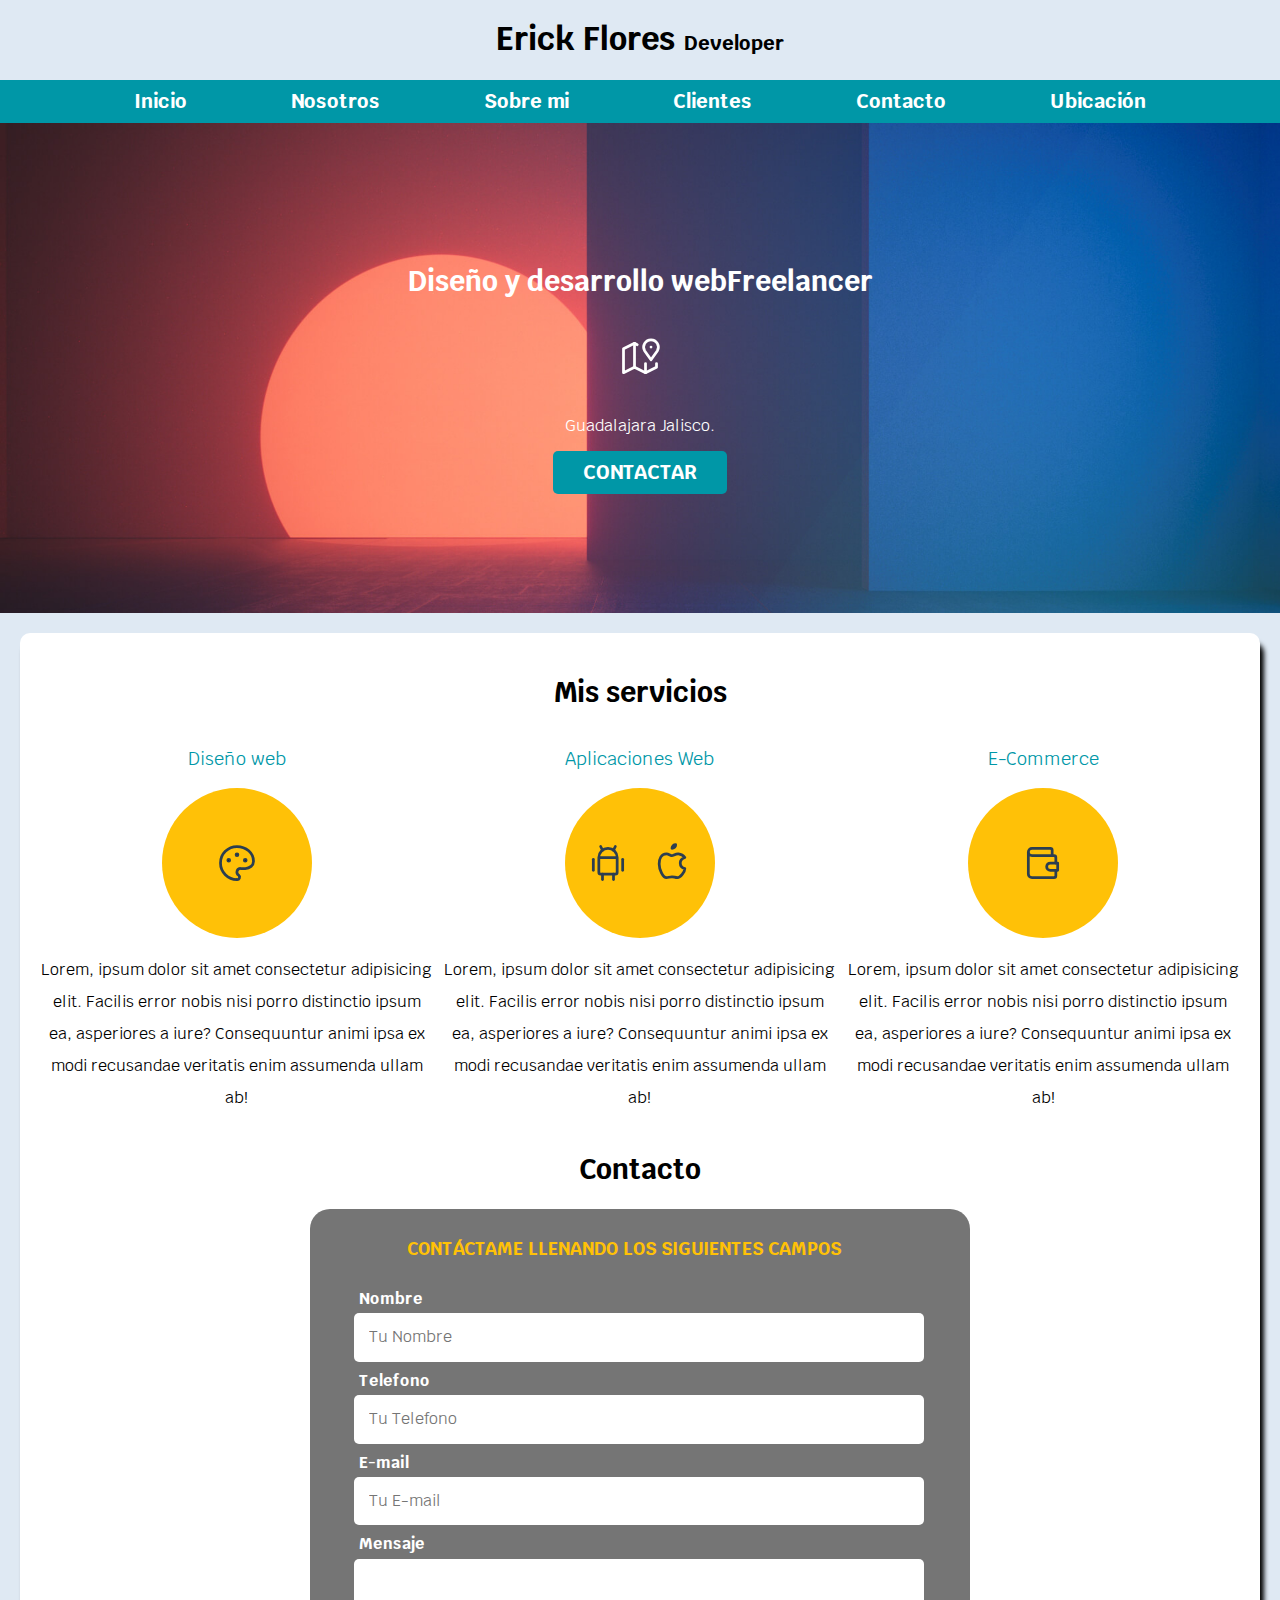
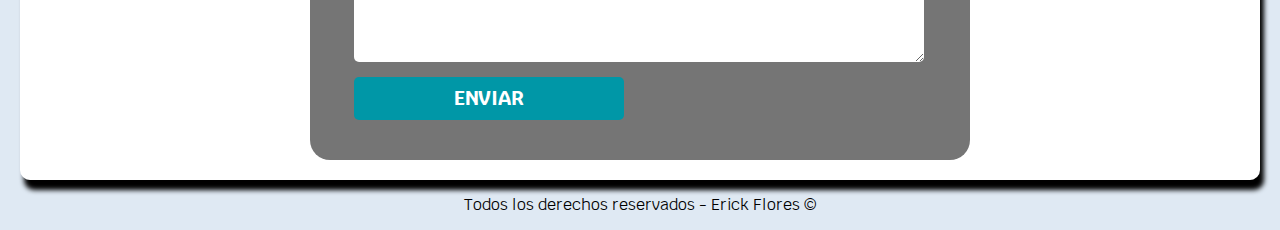
<file: index.html>
<!DOCTYPE html>
<html lang="es">
<head>
    <meta charset="UTF-8">
    <meta http-equiv="X-UA-Compatible" content="IE=edge">
    <meta name="viewport" content="width=device-width, initial-scale=1.0">
    
    <title>Freelancer Erick Flores</title>
    
    <link rel="stylesheet" href="css/style.css" as="text/css">
    <link rel="stylesheet" href="css/normalize.css" as="text/css">

    <link rel="preload" href="css/normalize.css" as="text/css">

    <link rel="preconnect" href="https://fonts.googleapis.com">
    <link rel="preconnect" href="https://fonts.gstatic.com" crossorigin>

    <link href="https://fonts.googleapis.com/css2?family=Krub:wght@400;600&display=swap" rel="stylesheet">
</head>

<body>
    <header>
        <h1 class="titulo">Erick Flores <span>Developer</span></h1>
    </header>
    
    <div class="nav-bg">
        <nav class="navegacion-principal contenedor">
            <a href="index.html">Inicio</a>
            <a href="nosotros.html">Nosotros</a>
            <a href="sobremi.html">Sobre mi</a>
            <a href="clientes.html">Clientes</a>
            <a href="contacto.html">Contacto</a>
            <a href="ubicacion.html">Ubicación</a>
        </nav>
    </div>

    <section class="free">
        <div class="contenido-free">
            <h2>Diseño y desarrollo web<span>Freelancer</span></h2>
            <p>
                <svg xmlns="http://www.w3.org/2000/svg" class="icon icon-tabler icon-tabler-map-2" width="44" height="44" viewBox="0 0 24 24" stroke-width="1.5" stroke="#FFFF" fill="none" stroke-linecap="round" stroke-linejoin="round">
                <path stroke="none" d="M0 0h24v24H0z" fill="none"/>
                <line x1="18" y1="6" x2="18" y2="6.01" />
                <path d="M18 13l-3.5 -5a4 4 0 1 1 7 0l-3.5 5" />
                <polyline points="10.5 4.75 9 4 3 7 3 20 9 17 15 20 21 17 21 15" />
                <line x1="9" y1="4" x2="9" y2="17" />
                <line x1="15" y1="15" x2="15" y2="20" />
              </svg>
            </p>
            <p class="gdl">Guadalajara Jalisco.</p>
            <a class="boton_c" href="contacto.html">Contactar</a>
            
        </div>
    </section>

    <main class="contenedor sombra">
        <h2>Mis servicios</h2>

        <div class="servicios">
            <section class="servicio">
                <h3>Diseño web</h3>
                <div class="iconos">
                    <svg xmlns="http://www.w3.org/2000/svg" class="icon icon-tabler icon-tabler-palette" width="44" height="44" viewBox="0 0 24 24" stroke-width="1.5" stroke="#2c3e50" fill="none" stroke-linecap="round" stroke-linejoin="round">
                    <path stroke="none" d="M0 0h24v24H0z" fill="none"/>
                    <path d="M12 21a9 9 0 1 1 0 -18a9 8 0 0 1 9 8a4.5 4 0 0 1 -4.5 4h-2.5a2 2 0 0 0 -1 3.75a1.3 1.3 0 0 1 -1 2.25" />
                    <circle cx="7.5" cy="10.5" r=".5" fill="currentColor" />
                    <circle cx="12" cy="7.5" r=".5" fill="currentColor" />
                    <circle cx="16.5" cy="10.5" r=".5" fill="currentColor" />
                  </svg>
                </div>
                <p>
                    Lorem, ipsum dolor sit amet consectetur adipisicing elit. 
                    Facilis error nobis nisi porro distinctio ipsum ea, asperiores a iure? 
                    Consequuntur animi ipsa ex modi recusandae veritatis enim assumenda ullam ab!
                </p>
            </section>

            <section class="servicio">
                <h3>Aplicaciones Web</h3>
                <div class="iconos">
                    <svg xmlns="http://www.w3.org/2000/svg" class="icon icon-tabler icon-tabler-brand-android" width="44" height="44" viewBox="0 0 24 24" stroke-width="1.5" stroke="#2c3e50" fill="none" stroke-linecap="round" stroke-linejoin="round">
                    <path stroke="none" d="M0 0h24v24H0z" fill="none"/>
                    <line x1="4" y1="10" x2="4" y2="16" />
                    <line x1="20" y1="10" x2="20" y2="16" />
                    <path d="M7 9h10v8a1 1 0 0 1 -1 1h-8a1 1 0 0 1 -1 -1v-8a5 5 0 0 1 10 0" />
                    <line x1="8" y1="3" x2="9" y2="5" />
                    <line x1="16" y1="3" x2="15" y2="5" />
                    <line x1="9" y1="18" x2="9" y2="21" />
                    <line x1="15" y1="18" x2="15" y2="21" />
                  </svg>

                  <svg xmlns="http://www.w3.org/2000/svg" class="icon icon-tabler icon-tabler-brand-apple" width="44" height="44" viewBox="0 0 24 24" stroke-width="1.5" stroke="#2c3e50" fill="none" stroke-linecap="round" stroke-linejoin="round">
                    <path stroke="none" d="M0 0h24v24H0z" fill="none"/>
                    <path d="M9 7c-3 0 -4 3 -4 5.5c0 3 2 7.5 4 7.5c1.088 -.046 1.679 -.5 3 -.5c1.312 0 1.5 .5 3 .5s4 -3 4 -5c-.028 -.01 -2.472 -.403 -2.5 -3c-.019 -2.17 2.416 -2.954 2.5 -3c-1.023 -1.492 -2.951 -1.963 -3.5 -2c-1.433 -.111 -2.83 1 -3.5 1c-.68 0 -1.9 -1 -3 -1z" />
                    <path d="M12 4a2 2 0 0 0 2 -2a2 2 0 0 0 -2 2" />
                  </svg>
                </div>
                <p>
                    Lorem, ipsum dolor sit amet consectetur adipisicing elit. 
                    Facilis error nobis nisi porro distinctio ipsum ea, asperiores a iure? 
                    Consequuntur animi ipsa ex modi recusandae veritatis enim assumenda ullam ab!
                </p>   
            </section>

            <section class="servicio">
                <h3>E-Commerce</h3>
                <div class="iconos">
                    <svg xmlns="http://www.w3.org/2000/svg" class="icon icon-tabler icon-tabler-wallet" width="44" height="44" viewBox="0 0 24 24" stroke-width="1.5" stroke="#2c3e50" fill="none" stroke-linecap="round" stroke-linejoin="round">
                        <path stroke="none" d="M0 0h24v24H0z" fill="none"/>
                        <path d="M17 8v-3a1 1 0 0 0 -1 -1h-10a2 2 0 0 0 0 4h12a1 1 0 0 1 1 1v3m0 4v3a1 1 0 0 1 -1 1h-12a2 2 0 0 1 -2 -2v-12" />
                        <path d="M20 12v4h-4a2 2 0 0 1 0 -4h4" />
                      </svg>
                </div>
                <p>
                    Lorem, ipsum dolor sit amet consectetur adipisicing elit. 
                    Facilis error nobis nisi porro distinctio ipsum ea, asperiores a iure? 
                    Consequuntur animi ipsa ex modi recusandae veritatis enim assumenda ullam ab!
                </p> 
            </section>
        </div>

        <section>

            <section>
                <h2>Contacto</h2>
                <form class="formulario">
                <fieldset>
                    <legend> Contáctame llenando los siguientes campos</legend> 
                    <div class="contenedor-campos">
                        <div class="campo">
                            <label for="">Nombre</label>
                            <input class="input-text"type="text" placeholder="Tu Nombre">
                        </div>
                        <div class="campo">
                            <label for="">Telefono</label>
                            <input class="input-text"type="tel" placeholder="Tu Telefono ">
                        </div>
                        <div class="campo">
                            <label for="">E-mail</label>
                            <input class="input-text"type="email" placeholder="Tu E-mail">
                        </div>
                        <div class="campo">
                            <label for="">Mensaje</label>
                            <textarea class="input-text" name="Mnesaje" id="" cols="" rows="4"></textarea>
                        </div>
                    </div>
                    <div class="enviar">
                        <input class="boton_c" type="submit" value="Enviar">
                    </div>
                </fieldset>
                </form>
            </section>
        </main>
    
        <footer class="pie"> 
            <p>Todos los derechos reservados - Erick Flores ©</p>
        </footer>
    </body>
    
    </html>
</file>
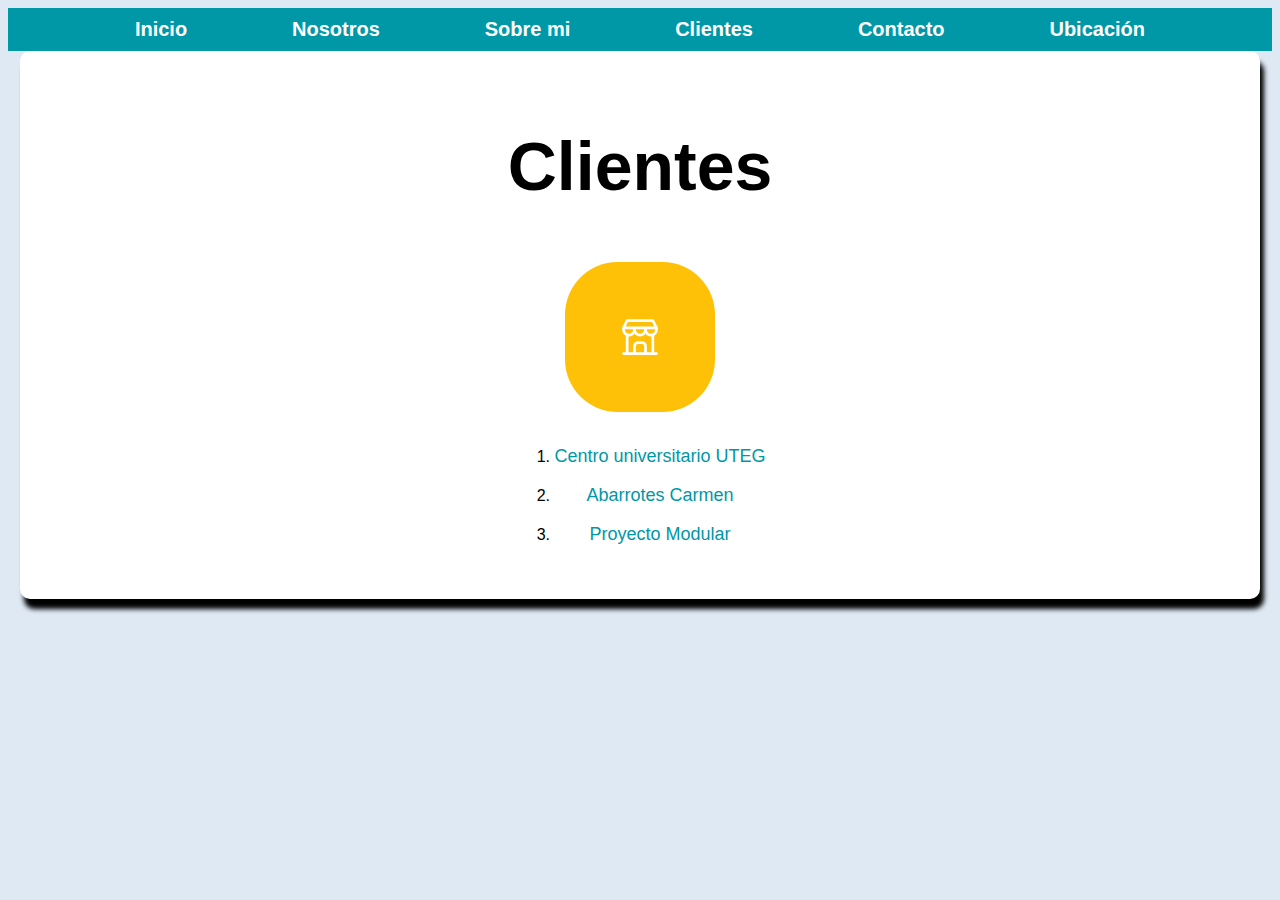
<file: clientes.html>
<!DOCTYPE html>
<html lang="en">
<head>
    <meta charset="UTF-8">
    <meta http-equiv="X-UA-Compatible" content="IE=edge">
    <meta name="viewport" content="width=device-width, initial-scale=1.0">
    
    <link rel="stylesheet" href="css/estilo.css" as="text/css">
    <title>Clientes</title>
</head>
<body>
    <div class="nav-bg">
        <nav class="navegacion-principal contenedor">
            <a href="index.html">Inicio</a>
            <a href="nosotros.html">Nosotros</a>
            <a href="sobremi.html">Sobre mi</a>
            <a href="clientes.html">Clientes</a>
            <a href="contacto.html">Contacto</a>
            <a href="ubicacion.html">Ubicación</a>
        </nav>
    </div>

    <main class="contenedor sombra">
        <h2>Clientes</h2>

        <div class="servicios_a">
            
            <section class="servicio">
                <div class="iconos">
                    <svg xmlns="http://www.w3.org/2000/svg" class="icon icon-tabler icon-tabler-building-store" width="44" height="44" viewBox="0 0 24 24" stroke-width="1.5" stroke="#ffffff" fill="none" stroke-linecap="round" stroke-linejoin="round">
                        <path stroke="none" d="M0 0h24v24H0z" fill="none"/>
                        <line x1="3" y1="21" x2="21" y2="21" />
                        <path d="M3 7v1a3 3 0 0 0 6 0v-1m0 1a3 3 0 0 0 6 0v-1m0 1a3 3 0 0 0 6 0v-1h-18l2 -4h14l2 4" />
                        <line x1="5" y1="21" x2="5" y2="10.85" />
                        <line x1="19" y1="21" x2="19" y2="10.85" />
                        <path d="M9 21v-4a2 2 0 0 1 2 -2h2a2 2 0 0 1 2 2v4" />
                      </svg>
                </div>
                <ol>
                    <li><h3>Centro universitario UTEG</h3></li>
                    <li><h3>Abarrotes Carmen</h3></li>
                    <li><h3>Proyecto Modular</h3></li>
                  </ol>   
            </section>   
        </div> 
    </main>

</body>
</html>
</file>
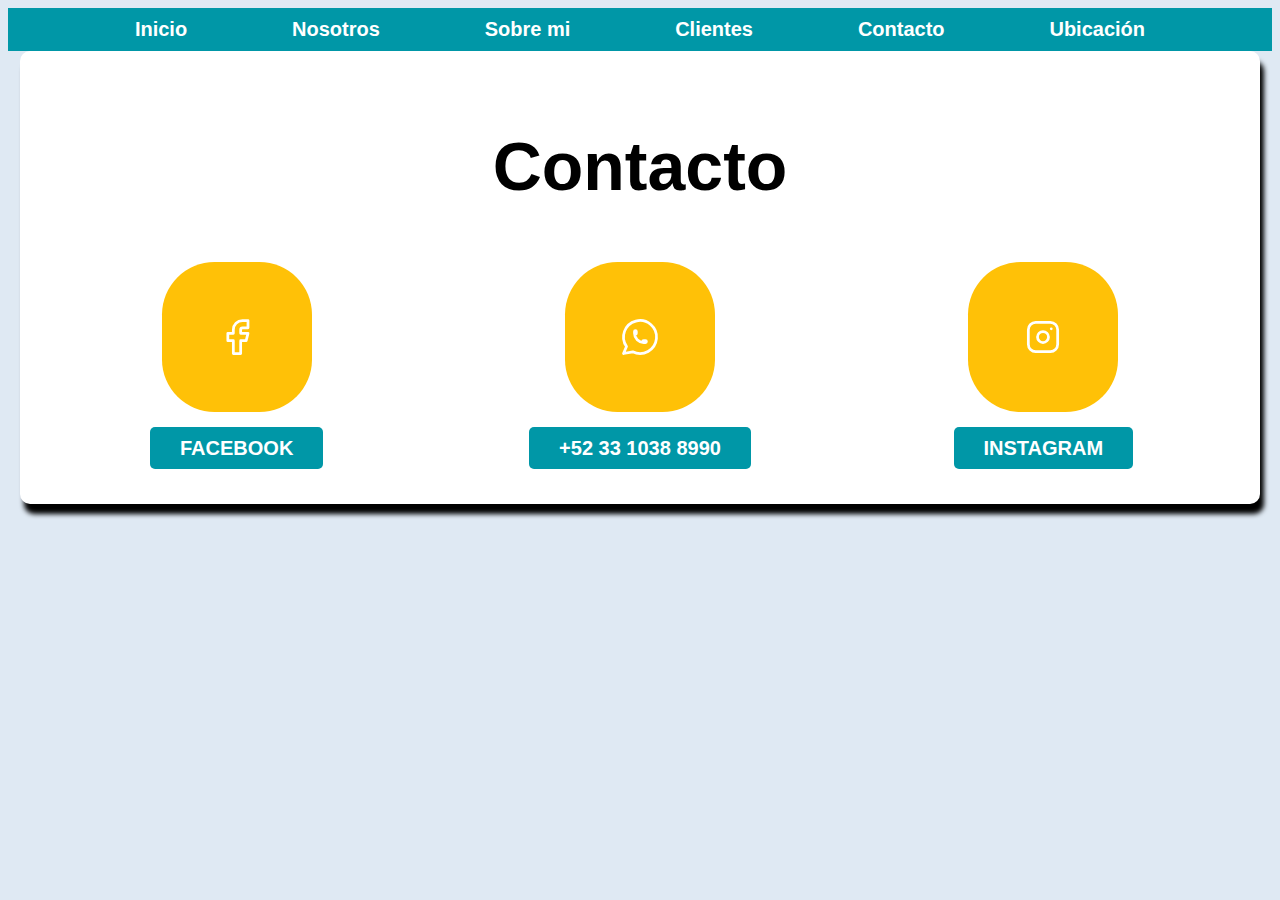
<file: contacto.html>
<!DOCTYPE html>
<html lang="en">
<head>
    <meta charset="UTF-8">
    <meta http-equiv="X-UA-Compatible" content="IE=edge">
    <meta name="viewport" content="width=device-width, initial-scale=1.0">
    <link rel="stylesheet" href="css/estilo.css" as="text/css">
    <title>Contacto</title>
</head>
<body>
    <div class="nav-bg">
        <nav class="navegacion-principal contenedor">
            <a href="index.html">Inicio</a>
            <a href="nosotros.html">Nosotros</a>
            <a href="sobremi.html">Sobre mi</a>
            <a href="clientes.html">Clientes</a>
            <a href="contacto.html">Contacto</a>
            <a href="ubicacion.html">Ubicación</a>
        </nav>
    </div>

    <main class="contenedor sombra">
        <h2>Contacto</h2>

        <div class="servicios">
            <section class="servicio">
                <div class="iconos">
                    <svg xmlns="http://www.w3.org/2000/svg" class="icon icon-tabler icon-tabler-brand-facebook" width="44" height="44" viewBox="0 0 24 24" stroke-width="1.5" stroke="#ffffff" fill="none" stroke-linecap="round" stroke-linejoin="round">
                        <path stroke="none" d="M0 0h24v24H0z" fill="none"/>
                        <path d="M7 10v4h3v7h4v-7h3l1 -4h-4v-2a1 1 0 0 1 1 -1h3v-4h-3a5 5 0 0 0 -5 5v2h-3" />
                      </svg>
                </div>
                <p>
                    <a class="boton_x" href="https://www.facebook.com/erick.flpl?mibextid=ZbWKwL">Facebook</a>
                </p>
            </section>

            <section class="servicio">
                <div class="iconos">
                    <svg xmlns="http://www.w3.org/2000/svg" class="icon icon-tabler icon-tabler-brand-whatsapp" width="44" height="44" viewBox="0 0 24 24" stroke-width="1.5" stroke="#ffffff" fill="none" stroke-linecap="round" stroke-linejoin="round">
                        <path stroke="none" d="M0 0h24v24H0z" fill="none"/>
                        <path d="M3 21l1.65 -3.8a9 9 0 1 1 3.4 2.9l-5.05 .9" />
                        <path d="M9 10a0.5 .5 0 0 0 1 0v-1a0.5 .5 0 0 0 -1 0v1a5 5 0 0 0 5 5h1a0.5 .5 0 0 0 0 -1h-1a0.5 .5 0 0 0 0 1" />
                      </svg>
                  </svg>
                </div>
                <p>
                    <a class="boton_x" href="https://wa.me/523310388990?tetx=Hola!, Te vas a contactar con Erick">+52 33 1038 8990</a>
                </p>   
            </section>

            <section class="servicio">
                <div class="iconos">
                    <svg xmlns="http://www.w3.org/2000/svg" class="icon icon-tabler icon-tabler-brand-instagram" width="44" height="44" viewBox="0 0 24 24" stroke-width="1.5" stroke="#ffffff" fill="none" stroke-linecap="round" stroke-linejoin="round">
                        <path stroke="none" d="M0 0h24v24H0z" fill="none"/>
                        <rect x="4" y="4" width="16" height="16" rx="4" />
                        <circle cx="12" cy="12" r="3" />
                        <line x1="16.5" y1="7.5" x2="16.5" y2="7.501" />
                      </svg>
                </div>
                <p>
                    <a class="boton_x" href="https://www.instagram.com/erick.fp_">Instagram</a>
                </p> 
            </section>
        </div>
    </main>

</body>
</html>
<main>
</file>
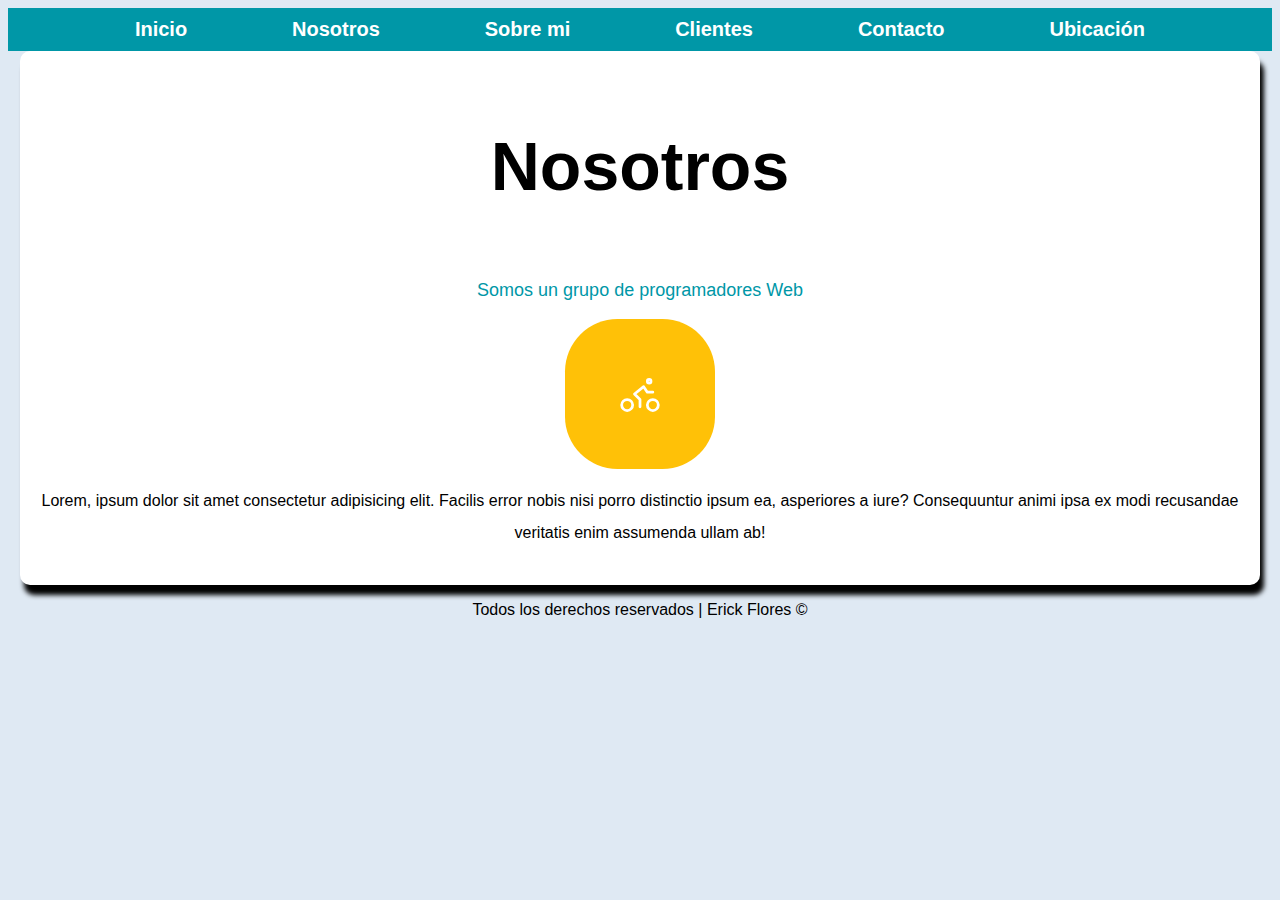
<file: nosotros.html>
<!DOCTYPE html>
<html lang="en">
<head>
    <meta charset="UTF-8">
    <meta http-equiv="X-UA-Compatible" content="IE=edge">
    <meta name="viewport" content="width=device-width, initial-scale=1.0">
    <link rel="stylesheet" href="css/estilo.css" as="text/css">
    <title>Nosotros</title>
</head>
<body>

    <div class="nav-bg">
        <nav class="navegacion-principal contenedor">
            <a href="index.html">Inicio</a>
            <a href="nosotros.html">Nosotros</a>
            <a href="sobremi.html">Sobre mi</a>
            <a href="clientes.html">Clientes</a>
            <a href="contacto.html">Contacto</a>
            <a href="ubicacion.html">Ubicación</a>
        </nav>
    </div>

    <main class="contenedor sombra">
        <h2>Nosotros</h2>

        <div class="servicios_a">
            
            <section class="servicio">
                <h3>Somos un grupo de programadores Web</h3>
                <div class="iconos">
                    <svg xmlns="http://www.w3.org/2000/svg" class="icon icon-tabler icon-tabler-bike" width="44" height="44" viewBox="0 0 24 24" stroke-width="1.5" stroke="#ffffff" fill="none" stroke-linecap="round" stroke-linejoin="round">
                        <path stroke="none" d="M0 0h24v24H0z" fill="none"/>
                        <circle cx="5" cy="18" r="3" />
                        <circle cx="19" cy="18" r="3" />
                        <polyline points="12 19 12 15 9 12 14 8 16 11 19 11" />
                        <circle cx="17" cy="5" r="1" />
                      </svg>
                </div>
                <p>
                    Lorem, ipsum dolor sit amet consectetur adipisicing elit. 
                    Facilis error nobis nisi porro distinctio ipsum ea, asperiores a iure? 
                    Consequuntur animi ipsa ex modi recusandae veritatis enim assumenda ullam ab!
                </p>   
            </section>   
        </div> 
    </main>
    
        <footer class="pie"> 
            <p>Todos los derechos reservados | Erick Flores ©</p>
        </footer>


</body>
</html>
</file>
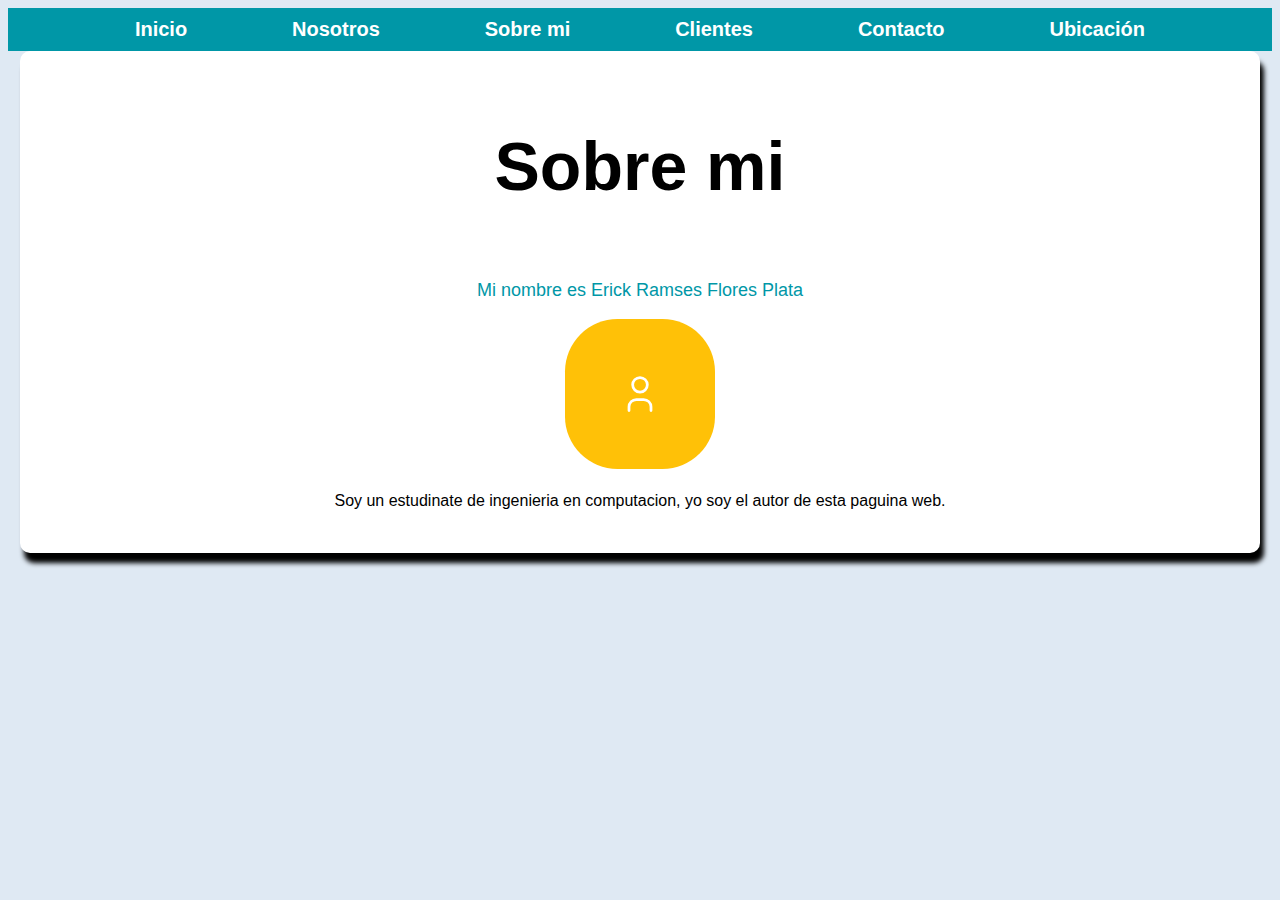
<file: sobremi.html>
<!DOCTYPE html>
<html lang="en">
<head>
    <meta charset="UTF-8">
    <meta http-equiv="X-UA-Compatible" content="IE=edge">
    <meta name="viewport" content="width=device-width, initial-scale=1.0">
    <link rel="stylesheet" href="css/estilo.css" as="text/css">
    <title>Sobre mi</title>
</head>
<body>
    <div class="nav-bg">
        <nav class="navegacion-principal contenedor">
            <a href="index.html">Inicio</a>
            <a href="nosotros.html">Nosotros</a>
            <a href="sobremi.html">Sobre mi</a>
            <a href="clientes.html">Clientes</a>
            <a href="contacto.html">Contacto</a>
            <a href="ubicacion.html">Ubicación</a>
        </nav>
    </div>

    <main class="contenedor sombra">
        <h2>Sobre mi</h2>

        <div class="servicios_a">
            
            <section class="servicio">
                <h3>Mi nombre es Erick Ramses Flores Plata</h3>
                <div class="iconos">
                    <svg xmlns="http://www.w3.org/2000/svg" class="icon icon-tabler icon-tabler-user" width="44" height="44" viewBox="0 0 24 24" stroke-width="1.5" stroke="#ffffff" fill="none" stroke-linecap="round" stroke-linejoin="round">
                        <path stroke="none" d="M0 0h24v24H0z" fill="none"/>
                        <circle cx="12" cy="7" r="4" />
                        <path d="M6 21v-2a4 4 0 0 1 4 -4h4a4 4 0 0 1 4 4v2" />
                      </svg>
                </div>
                <p>
                    Soy un estudinate de ingenieria en computacion, yo soy el autor de esta paguina web.
                </p>   
            </section>   
        </div> 
    </main>

</body>
</html>
</file>
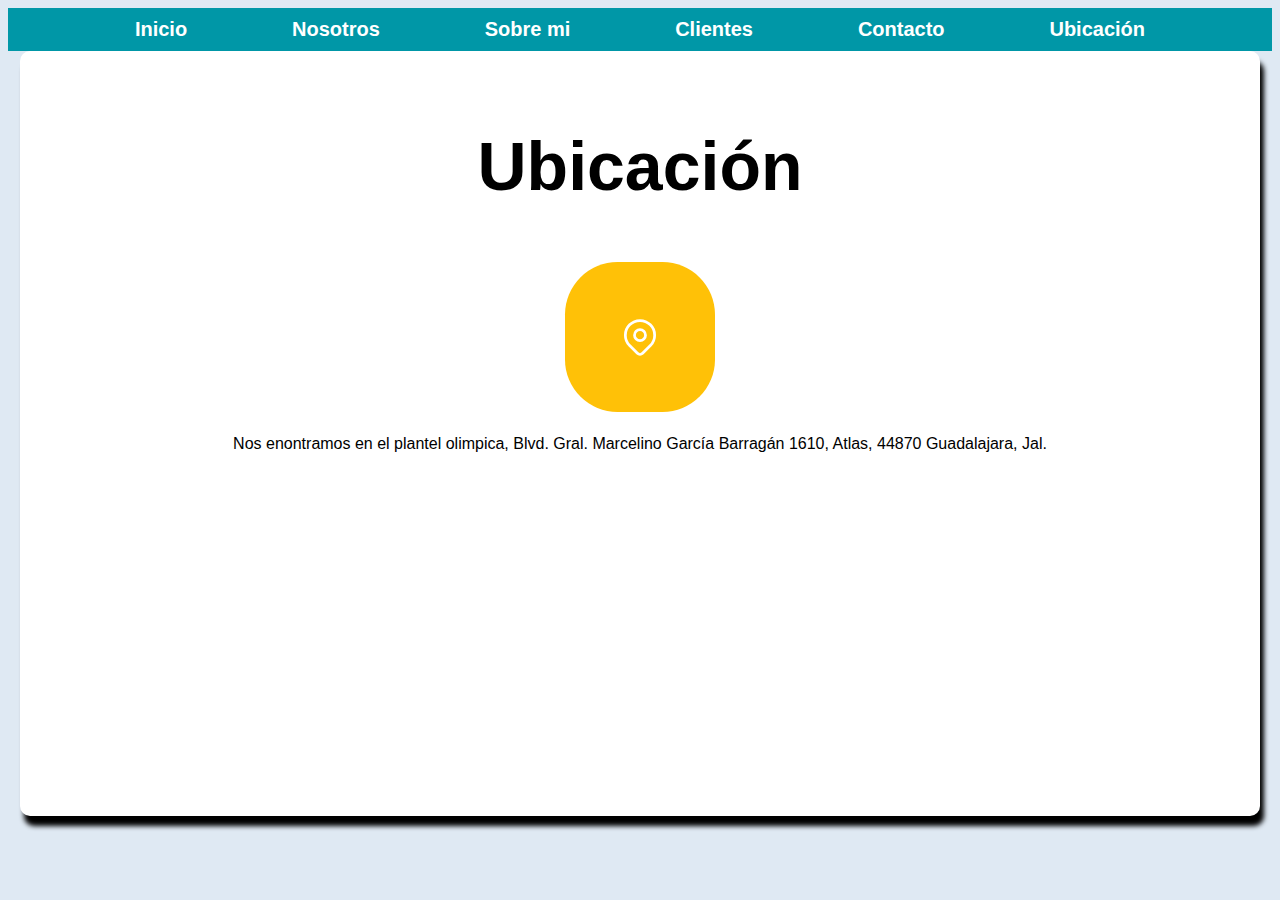
<file: ubicacion.html>
<!DOCTYPE html>
<html lang="en">
<head>
    <meta charset="UTF-8">
    <meta http-equiv="X-UA-Compatible" content="IE=edge">
    <meta name="viewport" content="width=device-width, initial-scale=1.0">
    <title>Ubicación</title>
    <link rel="stylesheet" href="css/estilo.css" as="text/css">
</head>
<body>
    <div class="nav-bg">
        <nav class="navegacion-principal contenedor">
            <a href="index.html">Inicio</a>
            <a href="nosotros.html">Nosotros</a>
            <a href="sobremi.html">Sobre mi</a>
            <a href="clientes.html">Clientes</a>
            <a href="contacto.html">Contacto</a>
            <a href="ubicacion.html">Ubicación</a>
        </nav>
    </div>

    <main class="contenedor sombra">
        <h2>Ubicación</h2>

        <div class="servicios_a">
            
            <section class="servicio">
                <div class="iconos">
                    <svg xmlns="http://www.w3.org/2000/svg" class="icon icon-tabler icon-tabler-map-pin" width="44" height="44" viewBox="0 0 24 24" stroke-width="1.5" stroke="#ffffff" fill="none" stroke-linecap="round" stroke-linejoin="round">
                        <path stroke="none" d="M0 0h24v24H0z" fill="none"/>
                        <circle cx="12" cy="11" r="3" />
                        <path d="M17.657 16.657l-4.243 4.243a2 2 0 0 1 -2.827 0l-4.244 -4.243a8 8 0 1 1 11.314 0z" />
                      </svg>
                </div>
                <p>
                    Nos enontramos en el plantel olimpica, Blvd. Gral. Marcelino García Barragán 1610, Atlas, 44870 Guadalajara, Jal.
                </p>   
            </section>   
        </div> 
        <div class="mapa">
            <iframe src="https://www.google.com/maps/embed?pb=!1m18!1m12!1m3!1d3733.417355568992!2d-103.32825168559887!3d20.652592705890328!2m3!1f0!2f0!3f0!3m2!1i1024!2i768!4f13.1!3m3!1m2!1s0x8428b23af5e4996d%3A0x5098874653d159f3!2sUTEG%20Plantel%20Ol%C3%ADmpica!5e0!3m2!1ses-419!2smx!4v1676916532904!5m2!1ses-419!2smx" width="720" height="320" style="border:0;" allowfullscreen="" loading="lazy" referrerpolicy="no-referrer-when-downgrade"></iframe>
        </div>
    </main>

</body>
</html>
</file>
<file: css/style.css>
:root{
    --blanco: #ffffff;
    --oscuro: #a79797;
    --primario: #ffc107;
    --secundario: #0097a7;
    --gris: #757575;
    --grisclaro: #dfe9f3;
}

/* Hack para convertir: 1rem = 10px */

html{
    font-size: 62.5%;
}

body{
    font-size: 16px;
    font-family: 'krub', sans-serif;
    background-image: linear-gradient(to top, var(--grisclaro) 0%, var(--grisclaro) 100%);
}

.sombra{
    -webkit-box-shadow: 4px 10px 5px 0px rgba(0,0,0,43);
    -moz-box-shadow: 4px 10px 5px 0px rgba(0,0,0,43);
    box-shadow: 4px 10px 5px 0px rgba(0,0,0,43);
    background-color: var(--blanco);
    padding: 2rem;
    border-radius: 1rem;
}

h1{
    font-size: 3.8rem;
    font-weight: bold;
}

h2{
    font-size: 2.8rem;
}

h3{
    font-size: 1.8rem;
}

h1, h2, h3{
    text-align: center;
}

.titulo span{
    font-size: 2rem;
}

.contenedor{
    width: 120rem;
    margin: 0 auto;
}

.nav-bg{
    background-color: var(--secundario);
}

.navegacion-principal{
    display: flex;
    flex-direction: column;
    align-items: center;
}

@media (min-width: 768px){
    .navegacion-principal{
        flex-direction: row;
        justify-content: space-evenly;
    }
}

.navegacion-principal a{
    color: var(--blanco);
    text-decoration: none;
    font-size: 2rem;
    font-weight: bold;
    padding: 1rem;
}

.navegacion-principal a:hover{
    background-color: var(--primario);
    color: var(--oscuro);
}

.free{
    background-image: url(../img/Fondo.png);
    background-repeat: no-repeat;
    background-size: cover;
    height: 450px;
    padding: 20px;
    position: relative;
    margin-bottom: 2rem;
}

.contenido-free{
    position: relative;
    background-color: rgb(0, 0, 0/50%);
    height: 100%;
    height: 100%;
    display: flex;
    flex-direction: column;
    align-items: center;
    justify-content: center;
}

.contenido-free h2, .contenido-free p{
    color: var(--blanco);
}

@media (min-width: 768px){
    .servicios{
        display: grid;
        grid-template-columns: repeat(3, 1fr);
        column-gap: 1rem;
    }
}

.boton_c{
    background-color: var(--secundario);
    color: var(--blanco);
    padding: 1rem 3rem;
    font-size: 2rem;
    text-decoration: none;
    text-transform: uppercase;
    font-weight: bold;
    border-radius: .5rem;
    text-align: center;
    border: none;
}

@media (min-width: 480px){
    .boton_c{
        width: auto;
    }
}

.boton_c:hover{
    cursor: pointer;
}

.servicio{
    display: flex;
    flex-direction: column;
    align-items: center;
}

.servicio h3{
    color: var(--secundario);
    font-weight: normal;
}

.servicio p{
    line-height: 2;
    text-align: center;
}

.servicio .iconos{
    height: 15rem;
    width: 15rem;
    background-color: var(--primario);
    border-radius: 50%;
    display: flex;
    justify-content: space-evenly;
    align-items: center;
}

.formulario{
    background-color: var(--gris);
    width: min(60rem, 100%); /* toma el valor mas pequeño posble ya sea 60 rem o el 100% */
    margin: 0 auto;
    padding: 3rem;
    border-radius: 2rem;
}

.formulario fieldset{
    border: none;
    width: 90%;
}

.formulario legend{
    text-align: center;
    font-size: 1.8rem;
    text-transform: uppercase;
    font-weight: bold;
    margin-bottom: 2rem;
    color: var(--primario);
}

legend{
    text-align: center;
}

.campo{
    margin-bottom: 1rem;
}

.campo label{
    color: var(--blanco);
    font-weight: bold;
    margin: .5rem;
    display: block;
}

.input-text{
    width: 100%;
    border: none;
    padding: 1.5rem;
    border-radius: .5rem;
}

.enviar .boton_c{
    width: 50%;
}

.pie{
    text-align: center;
}
</file>
<file: css/estilo.css>
:root{
    --blanco: #ffffff;
    --oscuro: #a79797;
    --primario: #ffc107;
    --secundario: #0097a7;
    --gris: #757575;
    --grisclaro: #dfe9f3;
}

/* Hack para convertir: 1rem = 10px */

html{
    font-size: 62.5%;
}

body{
    font-size: 16px;
    font-family: 'krub', sans-serif;
    background-image: linear-gradient(to top, var(--grisclaro) 0%, var(--grisclaro) 100%);
}

.sombra{
    -webkit-box-shadow: 4px 10px 5px 0px rgba(0,0,0,43);
    -moz-box-shadow: 4px 10px 5px 0px rgba(0,0,0,43);
    box-shadow: 4px 10px 5px 0px rgba(0,0,0,43);
    background-color: var(--blanco);
    padding: 2rem;
    border-radius: 1rem;
}

h1{
    font-size: 3.8rem;
    font-weight: bold;
}

h2{
    font-size: 6.8rem;
}

h3{
    font-size: 1.8rem;
}

h1, h2, h3{
    text-align: center;
}

.titulo span{
    font-size: 2rem;
}

.contenedor{
    width: 120rem;
    margin: 0 auto;
}

.nav-bg{
    background-color: var(--secundario);
}

.navegacion-principal{
    display: flex;
    flex-direction: column;
    align-items: center;
}

@media (min-width: 768px){
    .navegacion-principal{
        flex-direction: row;
        justify-content: space-evenly;
    }
}

.navegacion-principal a{
    color: var(--blanco);
    text-decoration: none;
    font-size: 2rem;
    font-weight: bold;
    padding: 1rem;
}

.navegacion-principal a:hover{
    background-color: var(--primario);
    color: var(--oscuro);
}

@media (min-width: 768px){
    .servicios{
        display: grid;
        grid-template-columns: repeat(3, 1fr);
        column-gap: 1rem;
    }
}

.boton_x{
    background-color: var(--secundario);
    color: var(--blanco);
    padding: 1rem 3rem;
    font-size: 2rem;
    text-decoration: none;
    text-transform: uppercase;
    font-weight: bold;
    border-radius: .5rem;
    text-align: center;
    border: none;
}

@media (min-width: 480px){
    .boton_c{
        width: auto;
    }
}

.boton_c:hover{
    cursor: pointer;
}

.servicio{
    display: flex;
    flex-direction: column;
    align-items: center;
}

.servicio h3{
    color: var(--secundario);
    font-weight: normal;
}

.servicio p{
    line-height: 2;
    text-align: center;
}

.servicio .iconos{
    height: 15rem;
    width: 15rem;
    background-color: var(--primario);
    border-radius: 35%;
    display: flex;
    justify-content: space-evenly;
    align-items: center;
}

.formulario{
    background-color: var(--gris);
    width: min(60rem, 100%); /* toma el valor mas pequeño posble ya sea 60 rem o el 100% */
    margin: 0 auto;
    padding: 3rem;
    border-radius: 2rem;
}

.formulario fieldset{
    border: none;
    width: 90%;
}

.formulario legend{
    text-align: center;
    font-size: 1.8rem;
    text-transform: uppercase;
    font-weight: bold;
    margin-bottom: 2rem;
    color: var(--primario);
}

legend{
    text-align: center;
}

.campo{
    margin-bottom: 1rem;
}

.campo label{
    color: var(--blanco);
    font-weight: bold;
    margin: .5rem;
    display: block;
}

.input-text{
    width: 100%;
    border: none;
    padding: 1.5rem;
    border-radius: .5rem;
}

.enviar .boton_c{
    width: 50%;
}

.pie{
    text-align: center;
}

.mapa{
    display: flex;
    justify-content: center;
    align-items: center;
}
</file>
